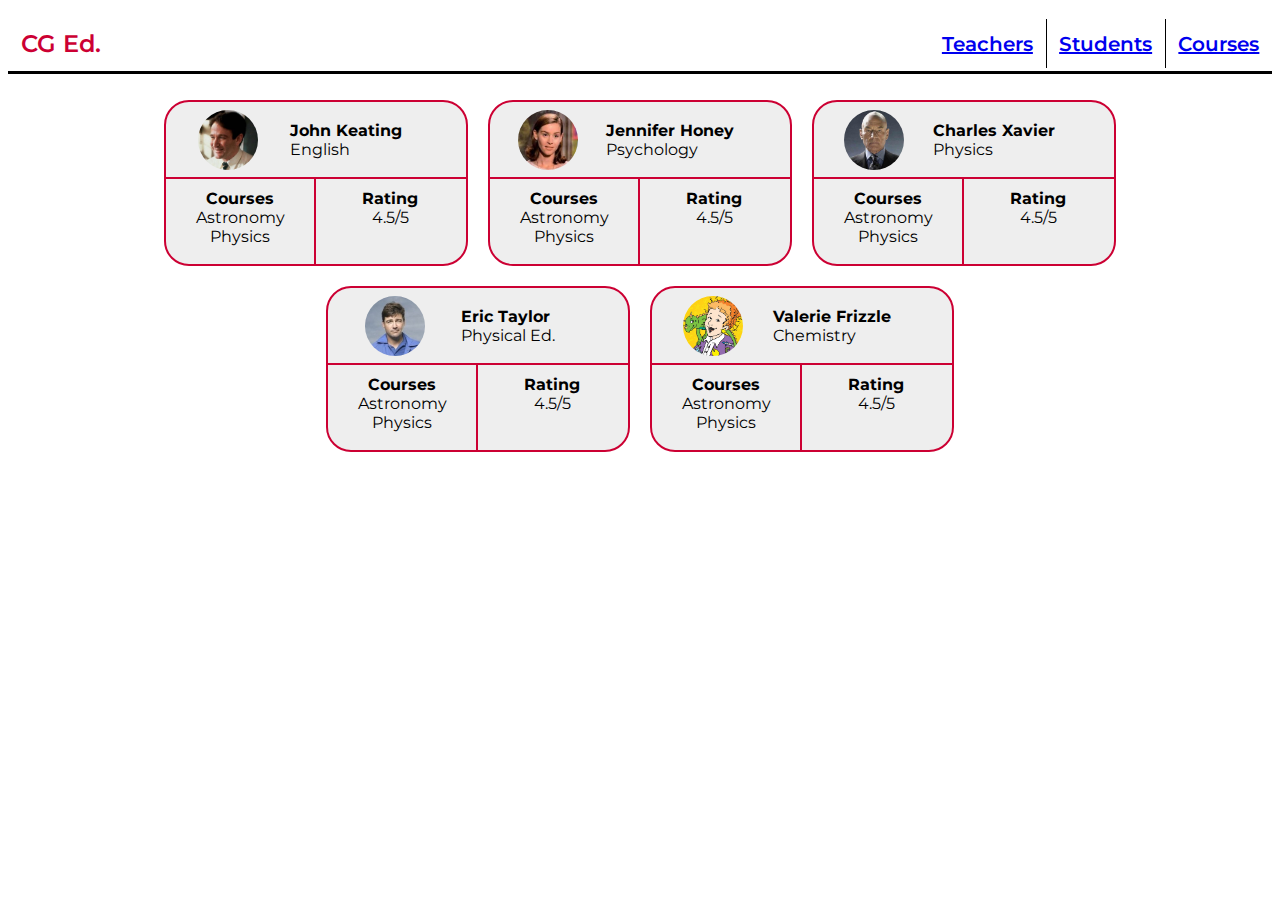
<file: index.html>
<!DOCTYPE html>
<html>
  <head>
    <head>
      <title>CG Education</title>
      <link href='main.css' media='all' rel='stylesheet'>
      <script src='main.js'></script>
      <link href="https://fonts.googleapis.com/css?family=Lato|Montserrat|Raleway|Roboto" rel="stylesheet">
    </head>

  <body>

    <nav>
      <ul class="primary-nav">
        <li class="left">CG Ed.</li>
        <li class="right"><a href="index.html">Teachers</a></li>
        <li class="right"><a href="students.html">Students</a></li>
        <li class="right"><a href="courses.html">Courses</a></li>
      </ul>
    </nav>
<div class="content">



<div class="full-box">
    <div class="top-box">
        <img src="images/johnkeating.jpg" alt="Picture of John Keating">
          <h4>John Keating</h4>
          <p>English</p>
      </div>

      <div class="left-box">
      <h4>Courses</h4>
      <p>Astronomy</p>
      <p>Physics</p>
    </div>

    <div class="right-box">
    <h4>Rating</h4>
    <p>4.5/5</p>
  </div>
</div>


<div class="full-box">
    <div class="top-box">
        <img src="images/jenniferhoney.jpg" alt="Picture of a Jennifer Honey">
          <h4>Jennifer Honey</h4>
          <p>Psychology</p>
      </div>

      <div class="left-box">
      <h4>Courses</h4>
      <p>Astronomy</p>
      <p>Physics</p>
    </div>

    <div class="right-box">
    <h4>Rating</h4>
    <p>4.5/5</p>
  </div>
</div>



<div class="full-box">
    <div class="top-box">
        <img src="images/professorx.jpg" alt="Picture of Charles Xavier">
          <h4>Charles Xavier</h4>
          <p>Physics</p>
      </div>

      <div class="left-box">
      <h4>Courses</h4>
      <p>Astronomy</p>
      <p>Physics</p>
    </div>

    <div class="right-box">
    <h4>Rating</h4>
    <p>4.5/5</p>
  </div>
</div>



<div class="full-box">
    <div class="top-box">
        <img src="images/erictaylor.jpg" alt="Picture of Eric Taylor">
          <h4>Eric Taylor</h4>
          <p>Physical Ed.</p>
      </div>

      <div class="left-box">
      <h4>Courses</h4>
      <p>Astronomy</p>
      <p>Physics</p>
    </div>

    <div class="right-box">
    <h4>Rating</h4>
    <p>4.5/5</p>
  </div>
</div>




<div class="full-box">
    <div class="top-box">
        <img src="images/valeriefrizzle.jpg" alt="Picture of Valerie Frizzle">
          <h4>Valerie Frizzle</h4>
          <p>Chemistry</p>
      </div>

      <div class="left-box">
      <h4>Courses</h4>
      <p>Astronomy</p>
      <p>Physics</p>
    </div>

    <div class="right-box">
    <h4>Rating</h4>
    <p>4.5/5</p>
  </div>
</div>






</div>







  </body>
</html>
</file>
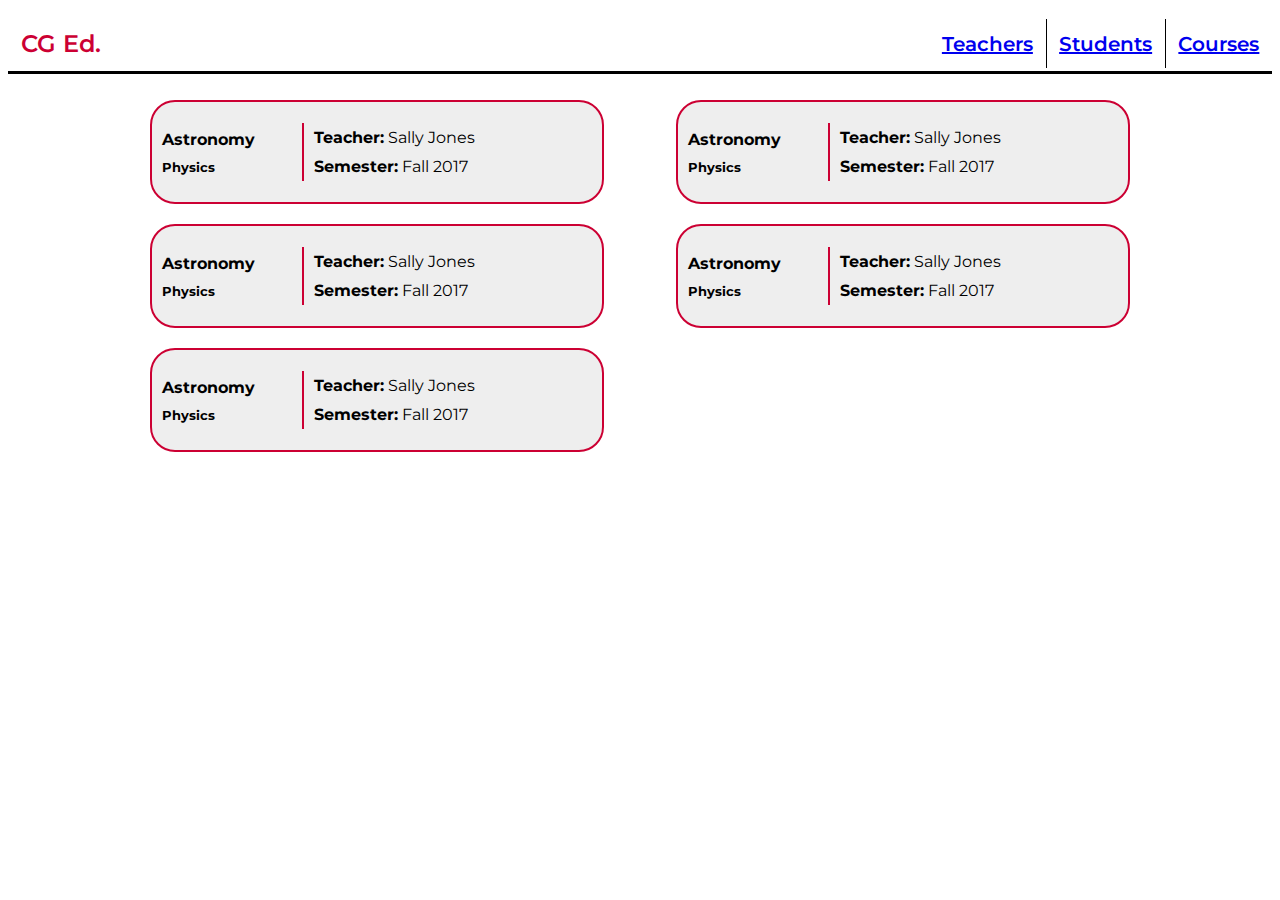
<file: courses.html>
<!DOCTYPE html>
<html>
  <head>
    <head>
      <title>CG Education</title>
      <link href='main.css' media='all' rel='stylesheet'>
      <link href="https://fonts.googleapis.com/css?family=Lato|Montserrat|Raleway|Roboto" rel="stylesheet">
    </head>

  <body>

    <nav>
      <ul class="primary-nav">
        <li class="left">CG Ed.</li>
        <li class="right"><a href="index.html">Teachers</a></li>
        <li class="right"><a href="students.html">Students</a></li>
        <li class="right"><a href="courses.html">Courses</a></li>
      </ul>
    </nav>

    <div class="course-content">

    <div class="course-whole">
      <div class="course-left">
        <h4>Astronomy</h4>
        <h5>Physics</h5>
      </div>

      <div class="course-right">
        <p><strong>Teacher:</strong> Sally Jones</p>
        <p><strong>Semester:</strong> Fall 2017</p>
      </div>
    </div>

    <div class="course-whole">
      <div class="course-left">
        <h4>Astronomy</h4>
        <h5>Physics</h5>
      </div>

      <div class="course-right">
        <p><strong>Teacher:</strong> Sally Jones</p>
        <p><strong>Semester:</strong> Fall 2017</p>
      </div>
    </div>

    <div class="course-whole">
      <div class="course-left">
        <h4>Astronomy</h4>
        <h5>Physics</h5>
      </div>

      <div class="course-right">
        <p><strong>Teacher:</strong> Sally Jones</p>
        <p><strong>Semester:</strong> Fall 2017</p>
      </div>
    </div>


    <div class="course-whole">
      <div class="course-left">
        <h4>Astronomy</h4>
        <h5>Physics</h5>
      </div>

      <div class="course-right">
        <p><strong>Teacher:</strong> Sally Jones</p>
        <p><strong>Semester:</strong> Fall 2017</p>
      </div>
    </div>

    <div class="course-whole">
      <div class="course-left">
        <h4>Astronomy</h4>
        <h5>Physics</h5>
      </div>

      <div class="course-right">
        <p><strong>Teacher:</strong> Sally Jones</p>
        <p><strong>Semester:</strong> Fall 2017</p>
      </div>
    </div>

  </div>

</body>
</html>
</file>
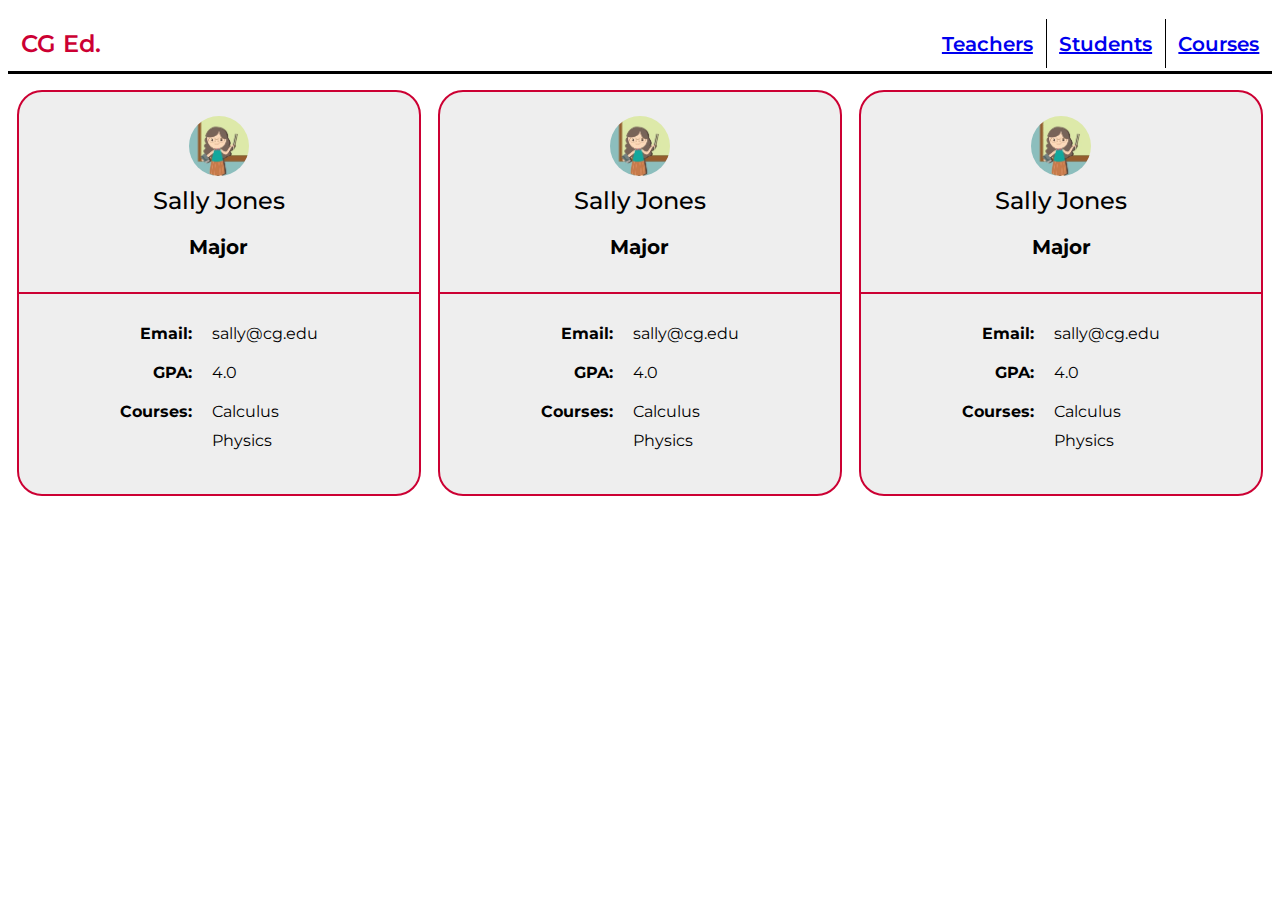
<file: students.html>
<!DOCTYPE html>
<html>
  <head>
    <head>
      <title>CG Education</title>
      <link href='main.css' media='all' rel='stylesheet'>
      <link href="https://fonts.googleapis.com/css?family=Lato|Montserrat|Raleway|Roboto" rel="stylesheet">
    </head>

  <body>

    <nav>
      <ul class="primary-nav">
        <li class="left">CG Ed.</li>
        <li class="right"><a href="index.html">Teachers</a></li>
        <li class="right"><a href="students.html">Students</a></li>
        <li class="right"><a href="courses.html">Courses</a></li>
      </ul>
    </nav>


<div class="student-content">
    <div class="student-whole">
      <div class="student-top">
          <img class="student-img" src="images/teacher.jpg" alt="Image of Student">
          <h4>Sally Jones</h4>
          <h5>Major</h5>
        </div>

      <div class="student-bottom">
        <div class="std-bottom-left">
          <p>Email:</p>
          <p>GPA:</p>
          <p>Courses:</p>
        </div>
        <div class="std-bottom-right">
          <p>sally@cg.edu</p>
          <p>4.0</p>
          <p>Calculus</p>
          <p class="nospace">Physics</p>
        </div>
      </div>
    </div>

    <div class="student-whole">
      <div class="student-top">
          <img class="student-img" src="images/teacher.jpg" alt="Image of Student">
          <h4>Sally Jones</h4>
          <h5>Major</h5>
        </div>

      <div class="student-bottom">
        <div class="std-bottom-left">
          <p>Email:</p>
          <p>GPA:</p>
          <p>Courses:</p>
        </div>
        <div class="std-bottom-right">
          <p>sally@cg.edu</p>
          <p>4.0</p>
          <p>Calculus</p>
          <p class="nospace">Physics</p>
        </div>
      </div>
    </div>

    <div class="student-whole">
      <div class="student-top">
          <img class="student-img" src="images/teacher.jpg" alt="Image of Student">
          <h4>Sally Jones</h4>
          <h5>Major</h5>
        </div>

      <div class="student-bottom">
        <div class="std-bottom-left">
          <p>Email:</p>
          <p>GPA:</p>
          <p>Courses:</p>
        </div>
        <div class="std-bottom-right">
          <p>sally@cg.edu</p>
          <p>4.0</p>
          <p>Calculus</p>
          <p class="nospace">Physics</p>
        </div>
      </div>
    </div>

  </div>

</body>
</html>
</file>
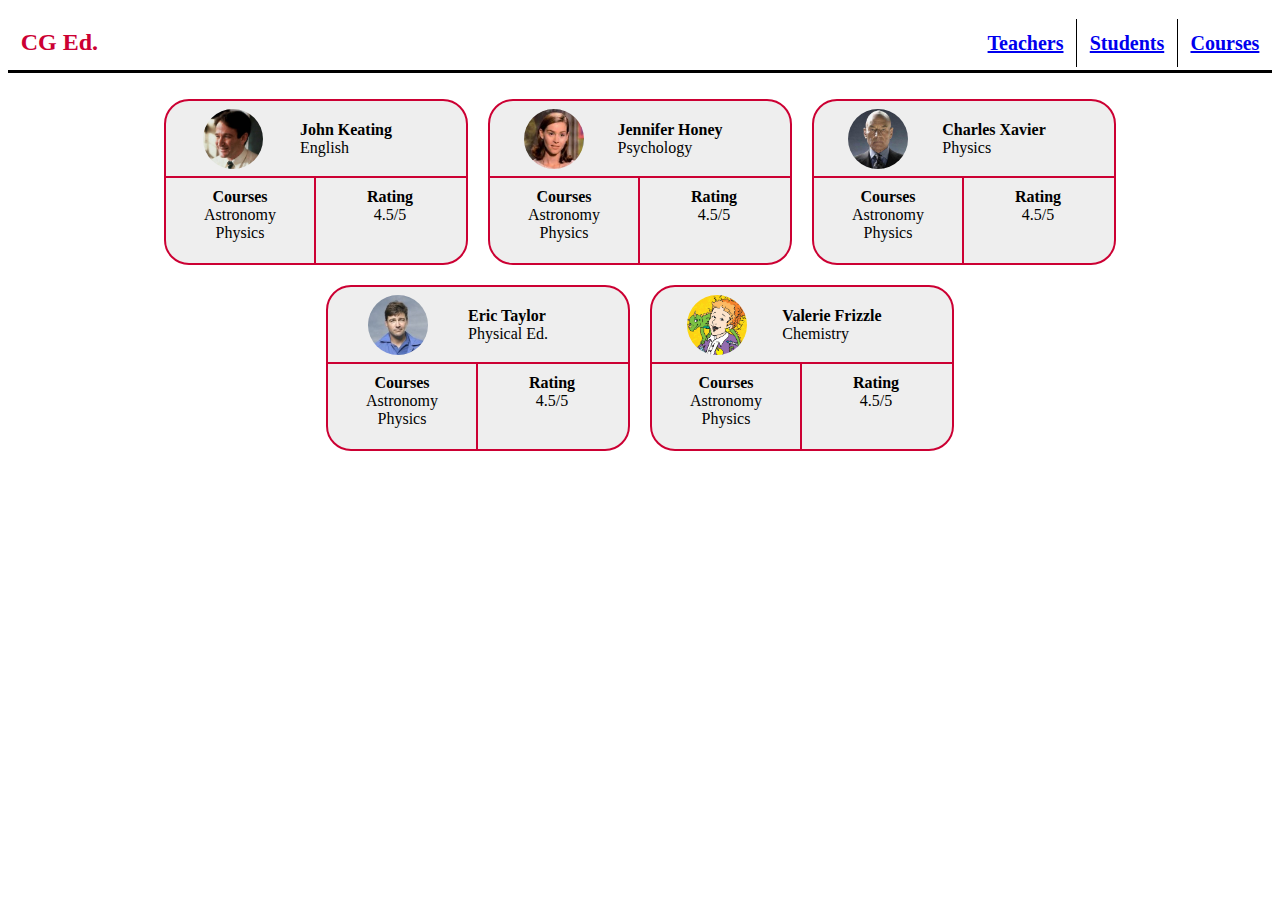
<file: teachers.html>
<!DOCTYPE html>
<html>
  <head>
    <head>
      <title>CG Education</title>
      <link href='main.css' media='all' rel='stylesheet'>
    </head>

  <body>

<nav>
  <ul class="primary-nav">
    <li class="left">CG Ed.</li>
    <li class="right"><a href="teachers.html">Teachers</a></li>
    <li class="right"><a href="students.html">Students</a></li>
    <li class="right"><a href="courses.html">Courses</a></li>
  </ul>
</nav>

<div class="content">



<div class="full-box">
    <div class="top-box">
        <img src="images/johnkeating.jpg" alt="Picture of John Keating">
          <h4>John Keating</h4>
          <p>English</p>
      </div>

      <div class="left-box">
      <h4>Courses</h4>
      <p>Astronomy</p>
      <p>Physics</p>
    </div>

    <div class="right-box">
    <h4>Rating</h4>
    <p>4.5/5</p>
  </div>
</div>


<div class="full-box">
    <div class="top-box">
        <img src="images/jenniferhoney.jpg" alt="Picture of a Jennifer Honey">
          <h4>Jennifer Honey</h4>
          <p>Psychology</p>
      </div>

      <div class="left-box">
      <h4>Courses</h4>
      <p>Astronomy</p>
      <p>Physics</p>
    </div>

    <div class="right-box">
    <h4>Rating</h4>
    <p>4.5/5</p>
  </div>
</div>



<div class="full-box">
    <div class="top-box">
        <img src="images/professorx.jpg" alt="Picture of Charles Xavier">
          <h4>Charles Xavier</h4>
          <p>Physics</p>
      </div>

      <div class="left-box">
      <h4>Courses</h4>
      <p>Astronomy</p>
      <p>Physics</p>
    </div>

    <div class="right-box">
    <h4>Rating</h4>
    <p>4.5/5</p>
  </div>
</div>



<div class="full-box">
    <div class="top-box">
        <img src="images/erictaylor.jpg" alt="Picture of Eric Taylor">
          <h4>Eric Taylor</h4>
          <p>Physical Ed.</p>
      </div>

      <div class="left-box">
      <h4>Courses</h4>
      <p>Astronomy</p>
      <p>Physics</p>
    </div>

    <div class="right-box">
    <h4>Rating</h4>
    <p>4.5/5</p>
  </div>
</div>




<div class="full-box">
    <div class="top-box">
        <img src="images/valeriefrizzle.jpg" alt="Picture of Valerie Frizzle">
          <h4>Valerie Frizzle</h4>
          <p>Chemistry</p>
      </div>

      <div class="left-box">
      <h4>Courses</h4>
      <p>Astronomy</p>
      <p>Physics</p>
    </div>

    <div class="right-box">
    <h4>Rating</h4>
    <p>4.5/5</p>
  </div>
</div>






</div>







  </body>
</html>
</file>
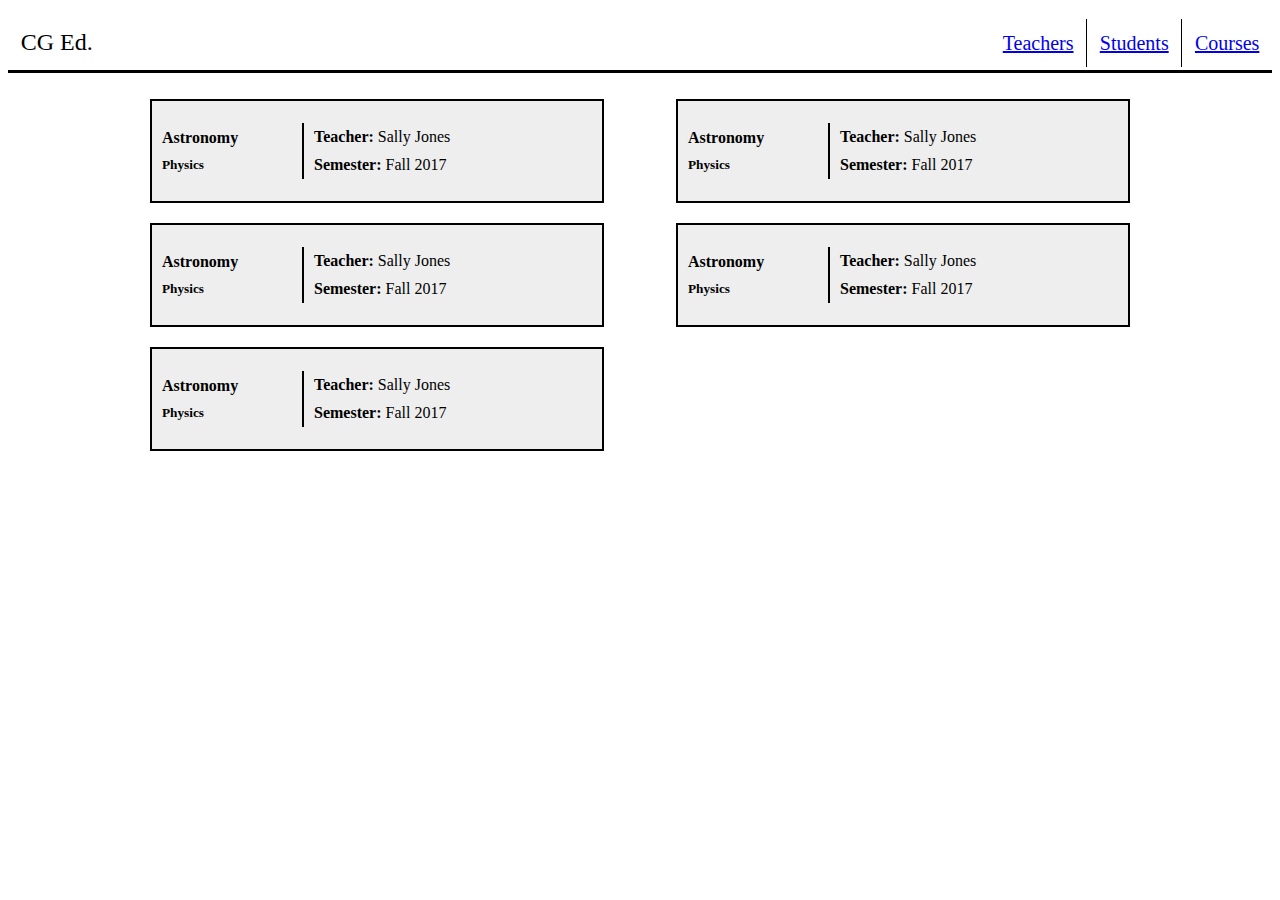
<file: pages/courses.html>
<!DOCTYPE html>
<html>
  <head>
    <head>
      <title>CG Education</title>
      <link href='main.css' media='all' rel='stylesheet'>
    </head>

  <body>

    <nav>
      <ul class="primary-nav">
        <li class="left">CG Ed.</li>
        <li class="right"><a href="teachers.html">Teachers</a></li>
        <li class="right"><a href="students.html">Students</a></li>
        <li class="right"><a href="courses.html">Courses</a></li>
      </ul>
    </nav>

    <div class="course-content">

    <div class="course-whole">
      <div class="course-left">
        <h4>Astronomy</h4>
        <h5>Physics</h5>
      </div>

      <div class="course-right">
        <p><strong>Teacher:</strong> Sally Jones</p>
        <p><strong>Semester:</strong> Fall 2017</p>
      </div>
    </div>

    <div class="course-whole">
      <div class="course-left">
        <h4>Astronomy</h4>
        <h5>Physics</h5>
      </div>

      <div class="course-right">
        <p><strong>Teacher:</strong> Sally Jones</p>
        <p><strong>Semester:</strong> Fall 2017</p>
      </div>
    </div>

    <div class="course-whole">
      <div class="course-left">
        <h4>Astronomy</h4>
        <h5>Physics</h5>
      </div>

      <div class="course-right">
        <p><strong>Teacher:</strong> Sally Jones</p>
        <p><strong>Semester:</strong> Fall 2017</p>
      </div>
    </div>


    <div class="course-whole">
      <div class="course-left">
        <h4>Astronomy</h4>
        <h5>Physics</h5>
      </div>

      <div class="course-right">
        <p><strong>Teacher:</strong> Sally Jones</p>
        <p><strong>Semester:</strong> Fall 2017</p>
      </div>
    </div>

    <div class="course-whole">
      <div class="course-left">
        <h4>Astronomy</h4>
        <h5>Physics</h5>
      </div>

      <div class="course-right">
        <p><strong>Teacher:</strong> Sally Jones</p>
        <p><strong>Semester:</strong> Fall 2017</p>
      </div>
    </div>

  </div>

</body>
</html>
</file>
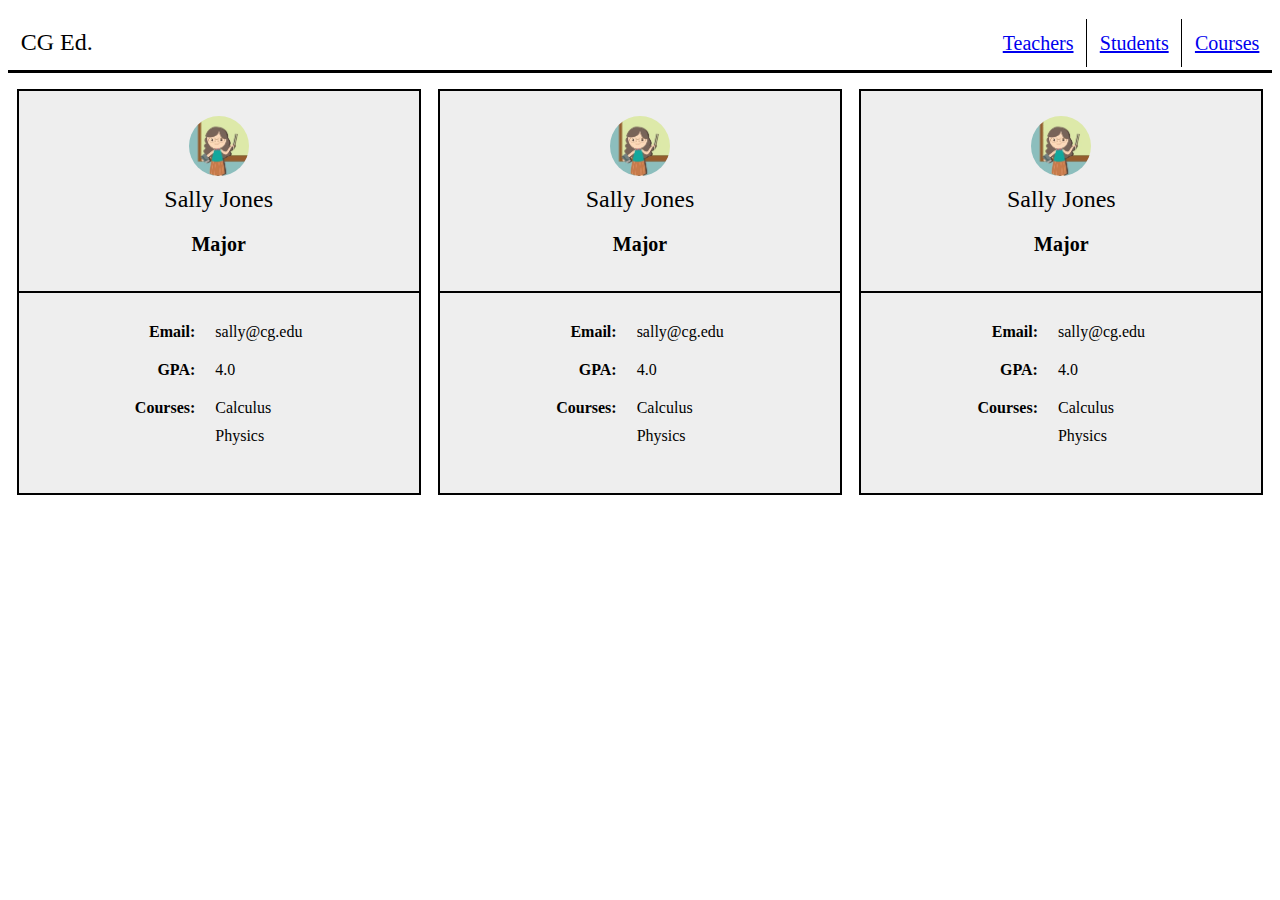
<file: pages/students.html>
<!DOCTYPE html>
<html>
  <head>
    <head>
      <title>CG Education</title>
      <link href='main.css' media='all' rel='stylesheet'>
    </head>

  <body>

    <nav>
      <ul class="primary-nav">
        <li class="left">CG Ed.</li>
        <li class="right"><a href="teachers.html">Teachers</a></li>
        <li class="right"><a href="students.html">Students</a></li>
        <li class="right"><a href="courses.html">Courses</a></li>
      </ul>
    </nav>


<div class="student-content">
    <div class="student-whole">
      <div class="student-top">
          <img class="student-img" src="images/teacher.jpg" alt="Image of Student">
          <h4>Sally Jones</h4>
          <h5>Major</h5>
        </div>

      <div class="student-bottom">
        <div class="std-bottom-left">
          <p>Email:</p>
          <p>GPA:</p>
          <p>Courses:</p>
        </div>
        <div class="std-bottom-right">
          <p>sally@cg.edu</p>
          <p>4.0</p>
          <p>Calculus</p>
          <p class="nospace">Physics</p>
        </div>
      </div>
    </div>

    <div class="student-whole">
      <div class="student-top">
          <img class="student-img" src="images/teacher.jpg" alt="Image of Student">
          <h4>Sally Jones</h4>
          <h5>Major</h5>
        </div>

      <div class="student-bottom">
        <div class="std-bottom-left">
          <p>Email:</p>
          <p>GPA:</p>
          <p>Courses:</p>
        </div>
        <div class="std-bottom-right">
          <p>sally@cg.edu</p>
          <p>4.0</p>
          <p>Calculus</p>
          <p class="nospace">Physics</p>
        </div>
      </div>
    </div>

    <div class="student-whole">
      <div class="student-top">
          <img class="student-img" src="images/teacher.jpg" alt="Image of Student">
          <h4>Sally Jones</h4>
          <h5>Major</h5>
        </div>

      <div class="student-bottom">
        <div class="std-bottom-left">
          <p>Email:</p>
          <p>GPA:</p>
          <p>Courses:</p>
        </div>
        <div class="std-bottom-right">
          <p>sally@cg.edu</p>
          <p>4.0</p>
          <p>Calculus</p>
          <p class="nospace">Physics</p>
        </div>
      </div>
    </div>

  </div>

</body>
</html>
</file>
<file: main.css>
h1, h2, h3, h4, h5, h6, img, p, div, nav {
  margin: 0;
  padding: 0;
}


/*-------------------NAV------------*/
.primary-nav {
    display:flex;
    list-style-type:none;
    padding:0;
    justify-content:flex-end;
    border-bottom: 3px solid black;
    font-family: 'Montserrat';
    font-style: normal;
    font-weight: 600;
    color: #cc0033;
}

.right {
  margin: 3px 0;
  font-size: 20px;
}

.left {
  font-size: 24px;
}

.primary-nav .right:nth-child(3) {
  border-right: 1px solid black;
  border-left: 1px solid black;
}

/*---------------Teacher Page----------*/

body {
  font-family: 'Montserrat';
  font-style: normal;
  background-color: #fff;
  font-weight: 400;
}

.left {
    margin-right:auto;
}

.left, .right {
  padding: 1%;
}

img {
  border-radius: 50%;
  width: 60px;
  align-self: center;
}

.top-box {
  display: flex;
  flex-direction: column;
  flex-wrap: wrap;
  width: 300px;
  height: 75px;
  justify-content: center;
  border-bottom: 2px solid #cc0033;
}

.left-box, .right-box {
  display: flex;
  flex-direction:column;
  width: 148px;
  height: 75px;
  align-items: center;
  padding: 10px 0 0 0;
}

.left-box {
  border-right: 2px solid #cc0033;
}


.full-box {
  display: flex;
  width: 300px;
  flex-wrap: wrap;
  margin: 1%;
  border: 2px solid #cc0033;
  background-color: #eee;
  border-radius: 25px;
}

.content {
  display: flex;
  flex-wrap: wrap;
  justify-content: space-between;
  justify-content: center;
  width: 1000px;
  margin: 0 auto;

}

/*---------------Course Page------------*/

.course-left, .course-right {
  display: flex;
  flex-direction: column;
  align-items: left;
  justify-content: center;
}

.course-left {
  width: 150px;
  height: 100px
}

.course-right {
  width: 300px;
  height: 100px;
}

.course-left h4, .course-left h5 {
  padding: 5px 10px;
}

.course-right p {
  border-left: 2px solid #cc0033;
  padding: 5px 10px;
}

.course-whole {
  display:flex;
  background-color: #eee;
  width: 450px;
  border: 2px solid #cc0033;
  border-radius: 25px;
  justify-content:flex-start;
  margin: 1%;
}

.course-content {
  display: flex;
  flex-wrap: wrap;
  justify-content: space-between;
  width: 1000px;
  margin: 0 auto;


}

/*-------------Student Profiles-----------*/

.student-whole {
  display: flex;
  flex-direction: column;
  width: 400px;
  border: 2px solid #cc0033;
  border-radius: 25px;
  background-color: #eee;
}

.student-top, .student-bottom {
  width: 400px;
  height: 200px;
  display: flex;
  align-items: center;
  justify-content: center;
}

.student-top {
  display: flex;
  flex-direction: column;

}

.student-bottom {
  display: flex;
  flex-direction: row;
  align-items: flex-start;
}

.student-top {
  border-bottom: 2px solid #cc0033;
}


.std-bottom-left, .std-bottom-right {
  display: flex;
  flex-direction: column;
  margin: 10px 0 0 0;
}

.std-bottom-left {
  align-items: flex-end;
}

.std-bottom-left p, .std-bottom-right p, .student-top h5, .student-top h4 {
  padding: 10px;
}
.std-bottom-left p:first-child {
  padding: 20px 10px 10px 10px;
}

.std-bottom-right p:first-child {
  padding: 20px 10px 10px 10px;
}

.std-bottom-right p.nospace {
  padding: 0 10px;
}

.std-bottom-left {
  font-weight: 700;
}

.student-top h4 {
  font-size: 24px;
  font-weight: 500;
}

.student-top h5 {
  font-size: 20px;
}

.student-content {
  display: flex;
  justify-content: space-around;
}
</file>
<file: pages/main.css>
h1, h2, h3, h4, h5, h6, img, p, div, nav {
  margin: 0;
  padding: 0;
}


/*-------------------NAV------------*/
.primary-nav {
    display:flex;
    list-style-type:none;
    padding:0;
    justify-content:flex-end;
    border-bottom: 3px solid black;
}

.right {
  margin: 3px 0;
  font-size: 20px;
}

.left {
  font-size: 24px;
}

.primary-nav .right:nth-child(3) {
  border-right: 1px solid black;
  border-left: 1px solid black;
}

/*---------------Teacher Page----------*/

.left {
    margin-right:auto;
}

.left, .right {
  padding: 1%;
}

img {
  border-radius: 50%;
  width: 60px;
  align-self: center;
}

.top-box {
  display: flex;
  flex-direction: column;
  flex-wrap: wrap;
  border: 1px solid black;
  width: 300px;
  height: 75px;
  justify-content: center;
}

.left-box, .right-box {
  display: flex;
  flex-direction:column;
  width: 148px;
  height: 75px;
  align-items: center;
  border: 1px solid black;
  padding: 10px 0 0 0;
}


.full-box {
  display: flex;
  width: 300px;
  flex-wrap: wrap;
  margin: 1%;
  border: 1px solid black;
  background-color: #eee;
}

.content {
  display: flex;
  flex-wrap: wrap;
  justify-content: space-between;
  justify-content: center;
  width: 1000px;
  margin: 0 auto;

}

/*---------------Course Page------------*/

.course-left, .course-right {
  display: flex;
  flex-direction: column;
  align-items: left;
  justify-content: center;
}

.course-left {
  width: 150px;
  height: 100px
}

.course-right {
  width: 300px;
  height: 100px;
}

.course-left h4, .course-left h5 {
  padding: 5px 10px;
}

.course-right p {
  border-left: 2px solid black;
  padding: 5px 10px;
}

.course-whole {
  display:flex;
  background-color: #eee;
  width: 450px;
  border: 2px solid black;
  justify-content:flex-start;
  margin: 1%;
}

.course-content {
  display: flex;
  flex-wrap: wrap;
  justify-content: space-between;
  width: 1000px;
  margin: 0 auto;


}

/*-------------Student Profiles-----------*/

.student-whole {
  display: flex;
  flex-direction: column;
  width: 400px;
  border: 2px solid black;
}

.student-top, .student-bottom {
  width: 400px;
  height: 200px;
  display: flex;
  align-items: center;
  justify-content: center;
  background-color: #eee;
}

.student-top {
  display: flex;
  flex-direction: column;

}

.student-bottom {
  display: flex;
  flex-direction: row;
  align-items: flex-start;
}

.student-top {
  border-bottom: 2px solid black;
}


.std-bottom-left, .std-bottom-right {
  display: flex;
  flex-direction: column;
  margin: 10px 0 0 0;
}

.std-bottom-left {
  align-items: flex-end;
}

.std-bottom-left p, .std-bottom-right p, .student-top h5, .student-top h4 {
  padding: 10px;
}
.std-bottom-left p:first-child {
  padding: 20px 10px 10px 10px;
}

.std-bottom-right p:first-child {
  padding: 20px 10px 10px 10px;
}

.std-bottom-right p.nospace {
  padding: 0 10px;
}

.std-bottom-left {
  font-weight: 700;
}

.student-top h4 {
  font-size: 24px;
  font-weight: 500;
}

.student-top h5 {
  font-size: 20px;
}

.student-content {
  display: flex;
  justify-content: space-around;
}
</file>
